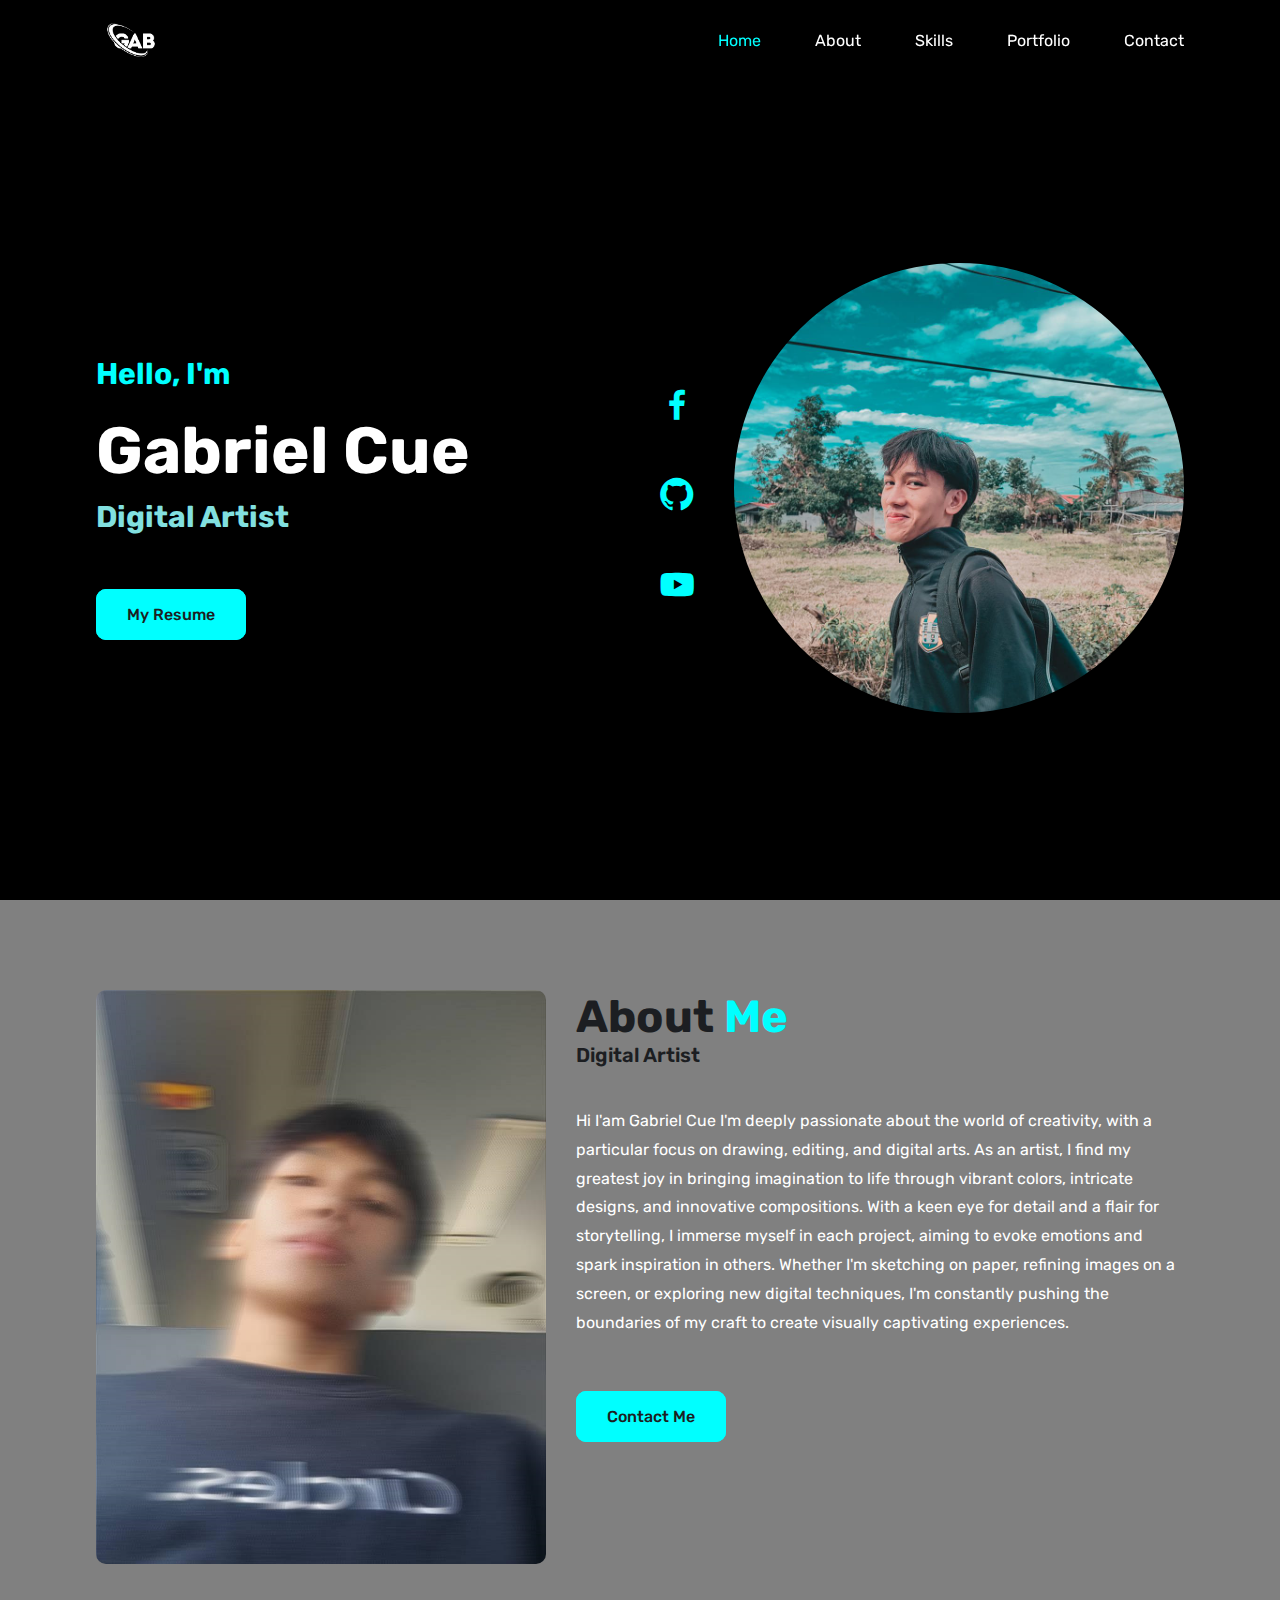
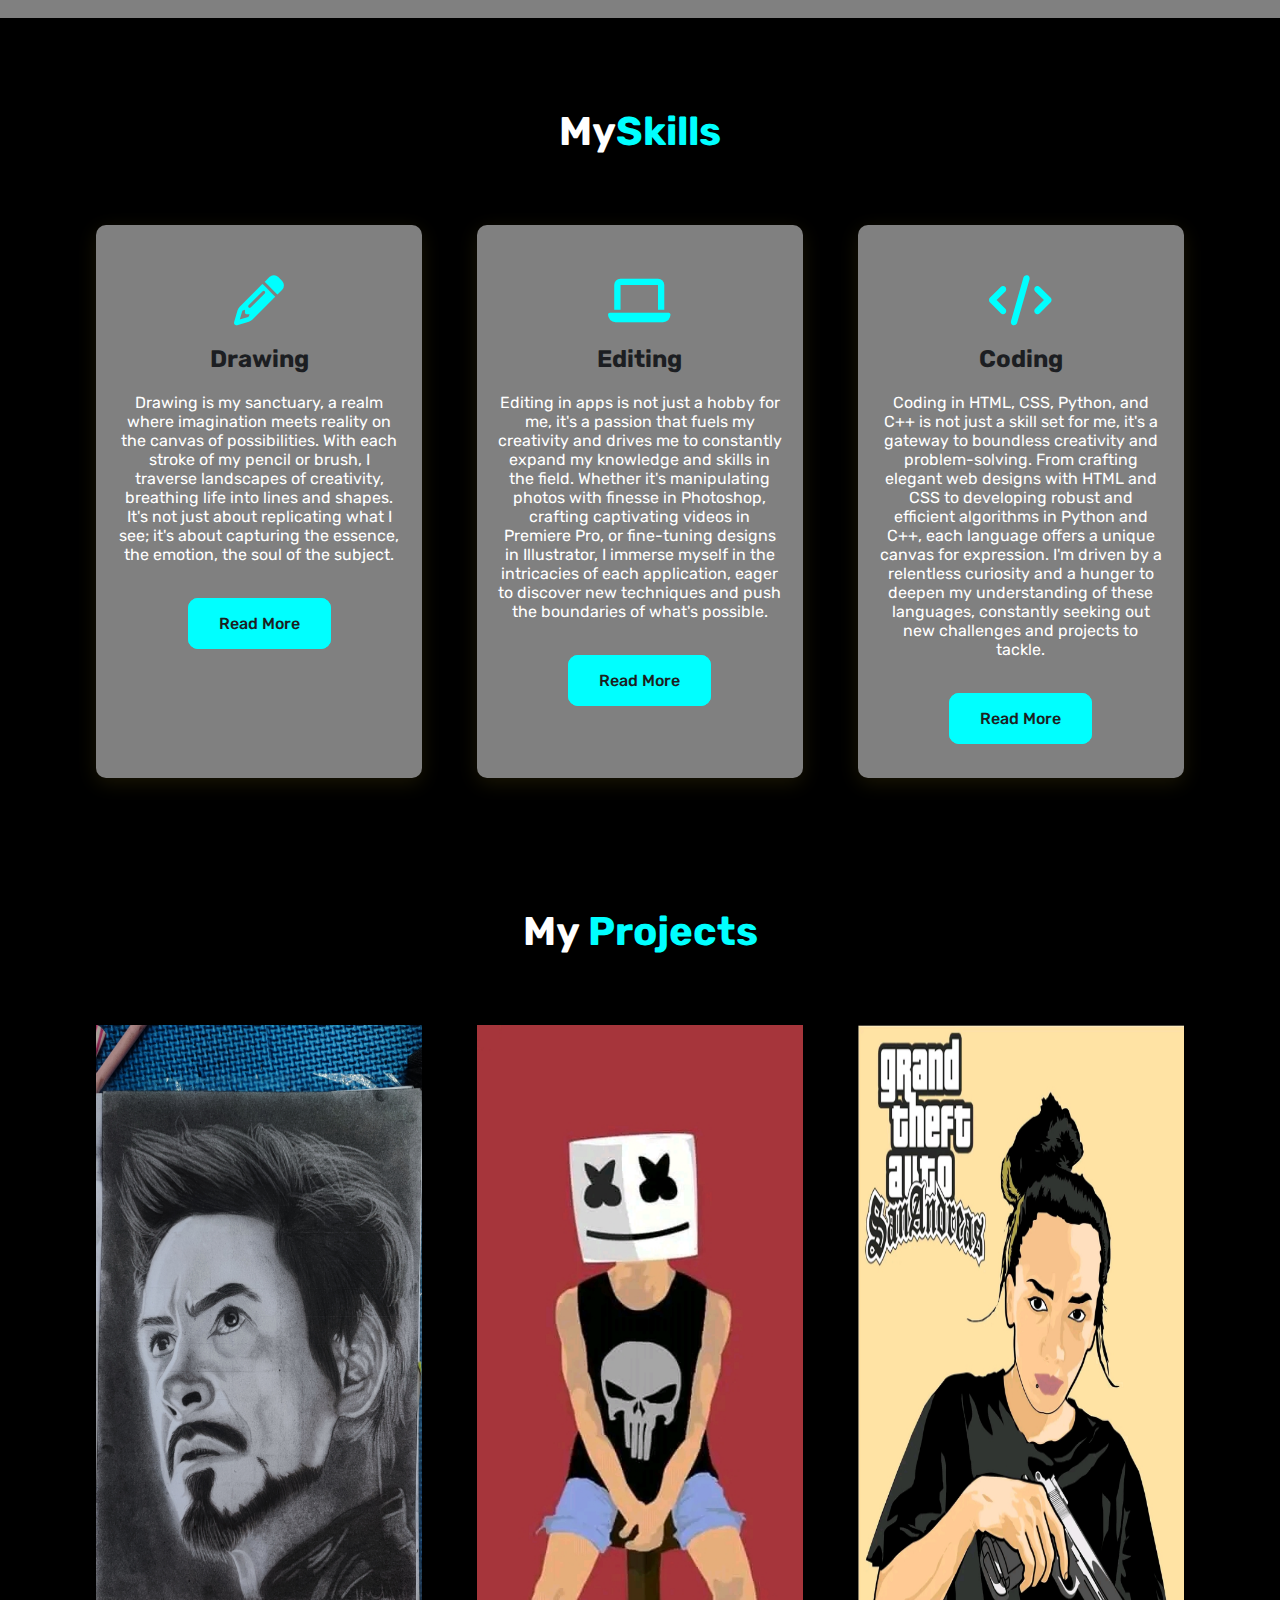
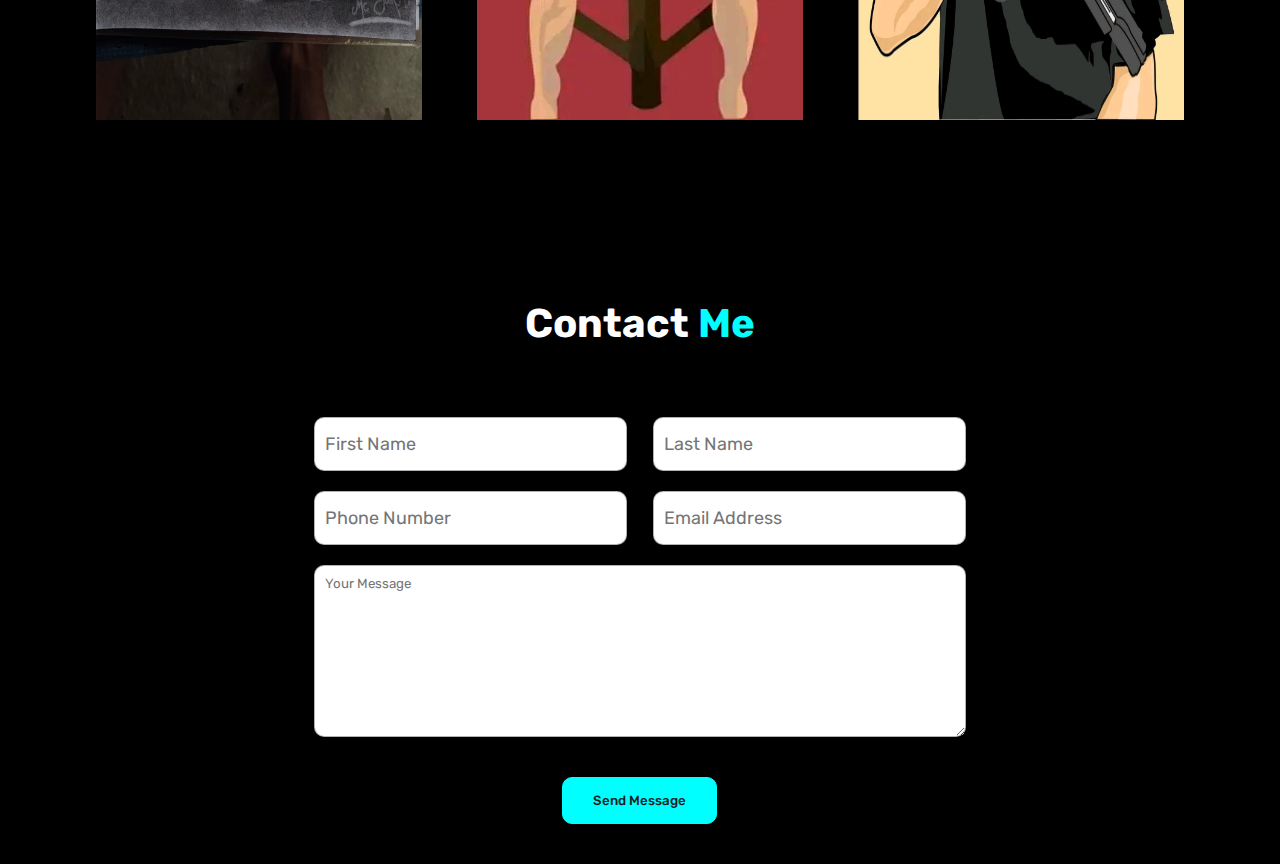
<file: index.html>
<!DOCTYPE html>
<html lang="en">
<head>
    <meta charset="UTF-8">
    <meta http-equiv="X-UA-Compatible" content="IE=edge">
    <meta name="viewport" content="width=device-width, initial-scale=1.0">
    <title>Gabriel Cue</title>
    <link rel="stylesheet" href="https://cdnjs.cloudflare.com/ajax/libs/font-awesome/6.4.0/css/all.min.css">
    <link rel="stylesheet" href="style.css">
    <link rel="icon" type="image/x-icon" href="/images/gablogo.png">
    <link href='https://unpkg.com/boxicons@2.1.4/css/boxicons.min.css' rel='stylesheet'>
</head>
<body>
    <header>
        <nav class="container">
            <img class="logo" src="/images/gablogo.png">
            <i id="btn-menu" class="fa-solid fa-bars"></i>
            <div class="nav-links">
                <a href="#home" class="active">Home</a>
                <a href="#about">About</a>
                <a href="#skills">Skills</a>
                <a href="#Portfolio">Portfolio</a>
                <a href="#Contact">Contact</a>
            </div>
        </nav>
    </header>

    <div class="hero" id="home">
        <div class="container">
            <div class="content">
                <h4>Hello, I'm</h4>
                <h1>Gabriel Cue</h1>
                <p>Digital Artist</p>
                <a href="resume.html" class="btn">My Resume</a>
            </div>

            <div class="linkicons">
                <a href="https://www.facebook.com/kyzou"><i class='bx bxl-facebook'></i></a>
                <a href="https://github.com/gabrielcue/Portfolio.git"><i class='bx bxl-github'></i></a>
                <a href="https://www.youtube.com/@aranx1749"><i class='bx bxl-youtube'></i></a>
            </div>

            <div class="hero-img">
                <img src="/images/aboutgab.jpg" alt="">
            </div>
        </div>
    </div>

    

    <section id="about" class="about">
        <div class="container">
            <div class="about-img">
                <img src="/images/aboutcon.jpg" alt="">
            </div>
            <div class="content">
                <h1>About <span>Me</span></h1>
                <h3>Digital Artist</h3>
                <p>Hi I'am Gabriel Cue I'm deeply passionate about the world of creativity, with a particular focus on drawing, editing, and digital arts. As an artist, I find my greatest joy in bringing imagination to life through vibrant colors, intricate designs, and innovative compositions. With a keen eye for detail and a flair for storytelling, I immerse myself in each project, aiming to evoke emotions and spark inspiration in others. Whether I'm sketching on paper, refining images on a screen, or exploring new digital techniques, I'm constantly pushing the boundaries of my craft to create visually captivating experiences.</p>
                     <div class="btns">
                        <a href="#Contact" class="btn">Contact Me</a>
                     </div>
            </div>
        </div>
    </section>

    <section id="skills" class="skills">
        <div class="container">
            <div class="sec-top">
                <h1>My<span>Skills</span></h1>
            </div>

            <div class="boxs">

                <div class="box">
                    <i class="fa-solid fa-pencil"></i>
                    <h3>Drawing</h3>
                    <p>Drawing is my sanctuary, a realm where imagination meets reality on the canvas of possibilities. With each stroke of my pencil or brush, I traverse landscapes of creativity, breathing life into lines and shapes. It's not just about replicating what I see; it's about capturing the essence, the emotion, the soul of the subject.</p>

                         <a href="#" class="btn">Read More</a>
                </div>

                <div class="box">
                    <i class="fa-solid fa-laptop"></i>
                    <h3>Editing</h3>
                    <p>Editing in apps is not just a hobby for me, it's a passion that fuels my creativity and drives me to constantly expand my knowledge and skills in the field. Whether it's manipulating photos with finesse in Photoshop, crafting captivating videos in Premiere Pro, or fine-tuning designs in Illustrator, I immerse myself in the intricacies of each application, eager to discover new techniques and push the boundaries of what's possible.</p>

                         <a href="#" class="btn">Read More</a>
                </div>

                <div class="box">
                    <i class="fa-solid fa-code"></i>
                    <h3>Coding</h3>
                    <p>Coding in HTML, CSS, Python, and C++ is not just a skill set for me, it's a gateway to boundless creativity and problem-solving. From crafting elegant web designs with HTML and CSS to developing robust and efficient algorithms in Python and C++, each language offers a unique canvas for expression. I'm driven by a relentless curiosity and a hunger to deepen my understanding of these languages, constantly seeking out new challenges and projects to tackle.</p>

                         <a href="#" class="btn">Read More</a>
                </div>
            </div>
        </div>
    </section>

    <section id="Portfolio" class="portfolio">
        <div class="container">
            <div class="sec-top">
                <h1>My <span>Projects</span></h1>
            </div>

            <div class="boxs">

                <div class="box">
                    <div class="box-hover">
                        <span>Charcoal Portrait</span>
                    </div>
                    <img src="images/portrait 1.jpg" alt="">
                </div>

                <div class="box">
                    <div class="box-hover">
                        <span>Adobe Photoshop CS3</span>
                    </div>
                    <img src="images/adobe2.jpg" alt="">
                </div>

                <div class="box">
                    <div class="box-hover">
                        <span>Adobe Photoshop CS3</span>
                    </div>
                    <img src="images/adobe3.jpg" alt="">
                </div>

                
            </div>
        </div>
    </section>

    <section id="Contact" class="contact">
        <div class="container">
            <div class="sec-top">
                <h1>Contact <span>Me</span></h1>
            </div>

            <form action="">
                <input type="text" placeholder="First Name">
                <input type="text" placeholder="Last Name">
                <input type="number" placeholder="Phone Number">
                <input type="email" placeholder="Email Address">
                <textarea name="" id="" cols="30" rows="10" placeholder="Your Message"></textarea>
                <button class="btn">Send Message</button>
            </form>
        </div>
    </section>
    <script src="main.js"></script>
</body>
</html>
</file>
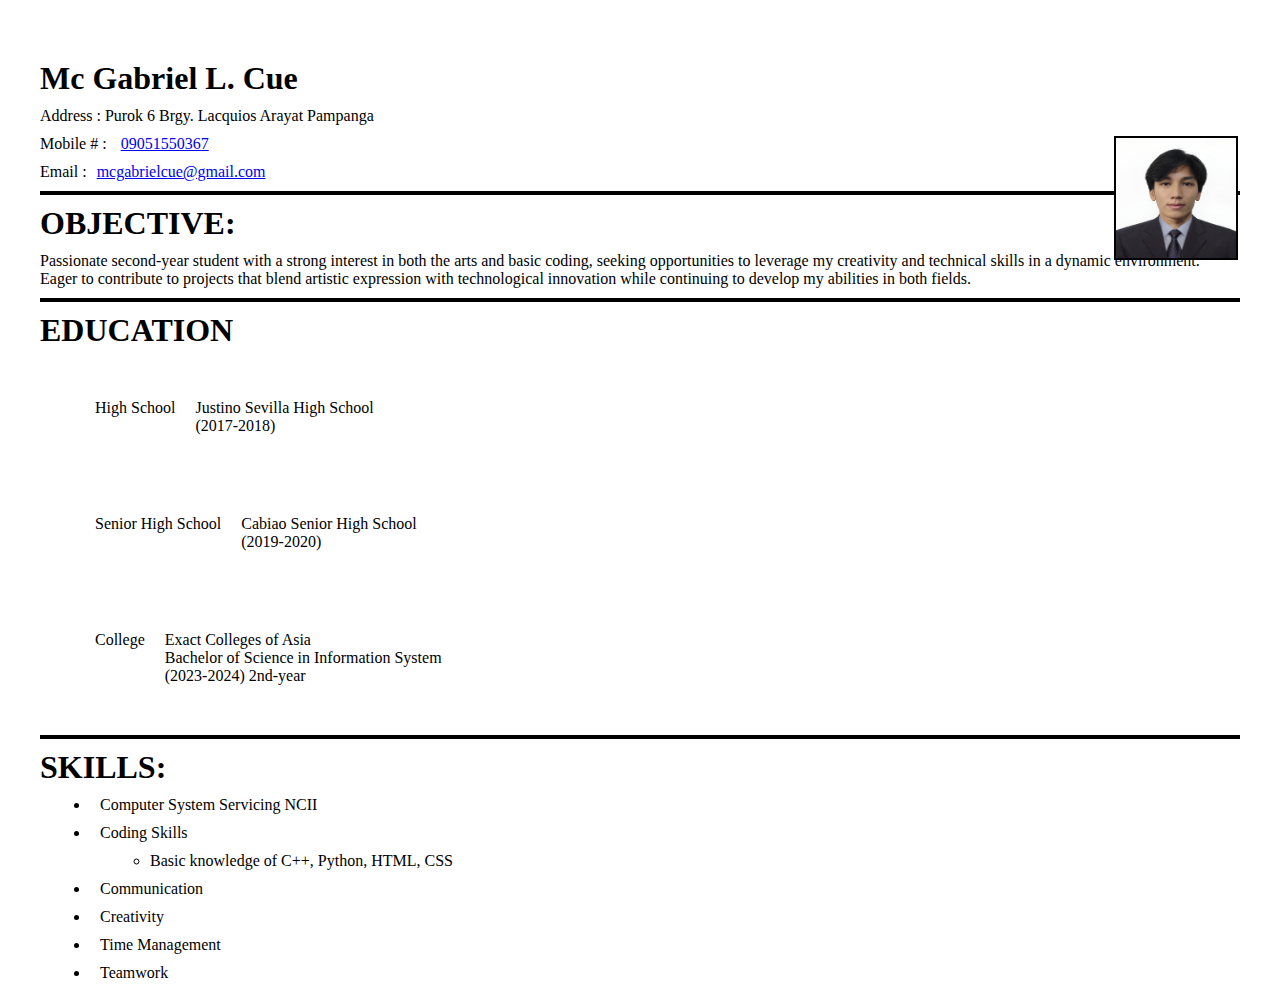
<file: resume.html>
<!DOCTYPE html>
<html lang="en">
<head>
    <meta charset="UTF-8">
    <meta name="viewport" content="width=device-width, initial-scale=1.0">
    <title>My Resume</title>
    <link rel="stylesheet" href="resume.css">
</head>
<body>
    <div class="resume">
        <h1>Mc Gabriel L. Cue</h1>
        <p>Address : Purok 6 Brgy. Lacquios Arayat Pampanga</p>
        <p>Mobile # : <a href="#">09051550367</a>
        <p>Email :<a href="#">mcgabrielcue@gmail.com</a>
        <hr>
    </div>

    <section class="objectives">
        <div class="pic1by1">
            <img src="images/resume1v1.jpg">
        </div>
        <h1>OBJECTIVE:</h1>
        <p>Passionate second-year student with a strong interest in both the arts and basic coding, seeking opportunities to leverage my creativity and technical skills in a dynamic environment. Eager to contribute to projects that blend artistic expression with technological innovation while continuing to develop my abilities in both fields.</p>
        <div class="per-data">
            <hr>
            <h1>EDUCATION</h1>
            <ul class="main-text">
                <li class="text">
                    <p>High School</p>
                    <p>Justino Sevilla High School<br>(2017-2018)</p>
                </li>
                <li class="text">
                    <p>Senior High School</p>
                    <p>Cabiao Senior High School<br>(2019-2020)</p>
                </li>
                <li class="text">
                    <p>College</p>
                    <p>Exact Colleges of Asia<br>Bachelor of Science in Information System<br>(2023-2024) 2nd-year</p>
                </li>
            </ul>
        </div>

        <div class="exp">
            <hr>
            <h1>SKILLS:</h1>
            <ul class="main-text2">
                <li class="text">
                    <p>Computer System Servicing NCII</p>
                </li>
                <li>
                    <p>Coding Skills
                        <ul>
                            <li>
                                Basic knowledge of C++, Python, HTML, CSS
                            </li>
                        </ul>
                    </p>
                </li>
                <li>
                    <p>Communication</p>
                </li>
                <li>
                    <p>Creativity</p>
                </li>
                <li>
                    <p>Time Management</p>
                </li>
                <li>
                    <p>Teamwork</p>
                </li>
            </ul>
        </div>
    </section>
</body>
</html>
</file>
<file: style.css>
/* fonts */
@import url('https://fonts.googleapis.com/css2?family=Dosis:wght@300;400;500;600;700;800&family=Rajdhani:wght@300;400;500;600;700&family=Rubik:wght@300;400;500;600;700&display=swap');
*{
    padding: 0;
    margin: 0;
    box-sizing: border-box;
    font-family: 'Rubik', sans-serif;
    text-decoration: none;
    transition: 0.3s;
}
*::selection{
    background-color: aqua;
    color: #fff;
}

html{
    scroll-behavior: smooth;
}
.container{
    width: 85%;
    margin: auto;
}

.container .logo{
    width: 70px;
}
.btn{
    padding: 15px 30px;
    color: #1c1e22;
    font-weight: 500;
    background-color: aqua;
    border-radius: 10px;
    border: 1px solid aqua;
}
.btn:hover{
    color: aqua;
    background: #fff;
}

section{
    padding: 90px 0 40px;
}

.sec-top{
    
    text-align: center;
    margin-bottom: 70px;
}
.sec-top h1{
    color: white;
    font-size: 40px;
}
.sec-top h1 span{
    color: aqua;
}

.boxs{
    display: flex;
    flex-wrap: wrap;
    justify-content: space-between;
}
.boxs .box{
    width: 30%;
}
/* start Header */

header{
    position: fixed;
    top: 0;
    left: 0;
    right: 0;
    background: transparent;
    z-index: 1000;

}
header.active{
    background-color: black;
    border-bottom: 1px solid #8888884a;
}
header nav{
    display: flex;
    justify-content: space-between;
    align-items: center;
    height: 80px;
}
header nav .nav-links a{
    color: #fff;
    margin-left: 50px;
}
header nav .nav-links a:hover,
header nav .nav-links a.active{
    color: aqua;
}

#btn-menu{
    display: none;
}

.hero{
    padding-top: 80px;
    background: black;
    min-height: 100vh;
    display: flex;
    justify-content: center;
    align-items: center;
}
.hero .container{
    display: flex;
    justify-content: space-between;
    align-items: center;
}
.hero .content h4{
    color: aqua;
    font-size: 30px;
}
.hero .content h1{
    color: #fff;
    font-size: 65px;
    margin: 20px 0 10px;
}
.hero .content p{
    color: rgb(130, 224, 224);
    font-size: 30px;
    font-weight: bold;
    margin-bottom: 70px;
}

.linkicons a{
    margin-left: 150px;
    font-size: 40px;
    padding-top: 30px;
    background: black;
    height: 10vh;
    display: flex;
    justify-content: left;
    align-items: left;
    color: aqua;
}

.linkicons a:hover{
    color: blue;
    transition: 0.;
}
.hero .hero-img img{
    border-radius: 50%;
    width: 450px;
}

 .about {
    background-color: grey;
    padding: 90px 0 50px;
 }
.about .container{
    display: flex;
    justify-content: center;
}
.about .about-img img{
    width: 450px;
    border-radius: 10px;
}
.about .content{
    margin-left: 30px;
}
.about .content h1{
    color: #1c1e22;
    font-size: 45px;
}
.about .content h1 span{
    color: aqua;
}
.about .content h3{
    color: #1c1e22;
    font-size: 20px;
    font-weight: 600;
    margin-bottom: 40px;
}
.about .content p{
    color: #fff;
    line-height: 1.8;
    margin-bottom:70px;
}

.skills{
    background-color: black;
    text-align: center;
}
.skills .boxs .box{
    background-color: grey;
    padding: 50px 20px;
    border-radius: 10px;
    box-shadow: 0px 5px 20px 0px rgba(128, 112, 22, 0.2);
    position: relative;
    top: 0;
}
.skills .boxs .box:hover{
    top: -25px;
}
.skills .boxs .box i{
    color: aqua;
    font-size: 50px;
    margin-bottom: 20px;
}
.skills .boxs .box h3{
    color: #1c1e22;
    font-size: 24px;
    margin-bottom: 20px;
}
.skills .boxs .box p{
    color: #fff;
    margin-bottom: 50px;
}

.portfolio{
    background-color: black;
}
.portfolio .boxs .box{
    margin-bottom: 50px;
    position: relative;
    overflow: hidden;
}
.portfolio .boxs .box img{
    width: 100%;
    height: 100%;
}
.portfolio .boxs .box:hover img{
    transform: scale(1.2);
    rotate: -0deg;
    transition: 0.4s ease-out;
}
.portfolio .boxs .box .box-hover{
    position: absolute;
    left: 0;
    bottom: 0;
    width: 100%;
    height: 100%;
    z-index: 2;
    display: flex;
    justify-content: center;
    align-items: center;
    transition: 0.6s;
    opacity: 0;
}
.portfolio .boxs .box:hover .box-hover{
    opacity: 1;
}
.portfolio .boxs .box .box-hover span{
    color: #fff;
    font-size: 25px;
}

.contact{
    background: #000000;
}
.contact form{
    width: 60%;
    margin: auto;
    display: flex;
    flex-wrap: wrap;
    justify-content: space-between;
}
.contact form input{
    width: 48%;
    font-size: 18px;
    padding: 15px 10px;
    outline: none;
    border: 1px solid rgba(0, 0, 0, 0.3);
    margin-bottom: 20px;
    border-radius: 10px;
}
.contact form textarea{
    border: 1px solid rgba(0, 0, 0, 0.3);
    outline: none;
    border-radius: 10px;
    width: 100%;
    padding: 10px;
}
.contact form textarea:focus,
.contact form input:focus{
    border-color: aqua;
}
.contact form button{
    margin: 40px auto 0;
    cursor: pointer;
}


@media(max-width:1200px){
    .container{
        width: 90%;
    }
    .hero .content h1{
        font-size: 50px;
    }
    .hero .content p{
        font-size: 25px;
    }
    .hero .hero-img img{
        width: 380px;
    }
    .hero{
        padding-bottom: 40px;
    }
    .about .content h3{
        font-size: 20px;
    }
    .about .content p{
        margin-bottom: 50px;
    }
    .about .about-img img{
        width: 380px;
    }
    .services .boxs .box h3{
        font-size: 22px;
    }
    .contact form{
        width: 70%;
    }

}
@media(max-width:900px){
    .hero .content h1{
        font-size: 40px;
    }
    .hero .content p{
        font-size: 22px;
    }
    .hero .hero-img img{
        width: 340px;
    }
    header nav .nav-links a{
        margin-left: 40px;
    }
    .about .container{
        flex-direction: column;
        text-align: center;
    }
    .about .about-img img{
        width: 340px;
    }
    .about .about-img {
        margin-bottom: 40px;
    }
    .boxs .box{
        width: 45%;
        margin-bottom: 40px;
    }
    .contact form{
        width: 80%;
    }
}
@media(max-width:780px){
    .hero .container{
        flex-direction: column-reverse;
    }
    .hero .hero-img img{
        width: 380px;
    }
    .hero .content h1{
        font-size: 50px;
    }
    .hero .content{
        margin-top: 40px;
        text-align: center;
    }
    .btn{
        padding: 12px 25px;
    }
    #btn-menu{
        display: block;
        color: #fff;
        font-size: 40px;

    }
    header nav .nav-links{
        position: absolute;
        top: -350px;
        left: 0;
        width: 100%;
        display: flex;
        flex-direction: column;
        background-color: #1c1e22;
    }
    header nav .nav-links.active{
        top: 100%;
    }
    header nav .nav-links a{
        width: 100%;
        margin: auto;
        padding: 20px;
        text-align: center;
        font-size: 20px;
        border-bottom: 1px solid #444;
    }
    header nav .nav-links a.active,
    header nav .nav-links a:hover{
        background-color: aqua;
        color: #1c1e22;
    }
}
@media(max-width:670px){
    .hero .content h1{
        font-size: 40px;
    }
    .hero .hero-img img{
        width: 320px;
    }
    .boxs{
        justify-content: center;

    }
    .boxs .box{
        width: 70%;
    }
    .contact form{
        width: 90%;
    }
}
@media(max-width:500px){
    .hero .hero-img img{
        width: 280px;
    }
    .contact form{
        width: 90%;
        justify-content: center;

    }
    .contact form input{
        width: 100%;
    }
}
</file>
<file: resume.css>
*{
    margin: 10px;
}
.resume h1{ 
    margin-top: 50px;
    margin-bottom: 10px;
    text-transform: capitalize;
}
span{
    color: blue;
}
hr{
    margin-top: px;
    border: 2px solid black;
}
.per-data{
    margin: 0;
}
.pic1by1 img{
    border: 2px solid black;
    width: 120px;
    height: 120px;
    margin-left: 73%;
    position: absolute;
    bottom: 70%;
    right: 32px;
}
.text h4{
    margin-right: 50px;
}
.main-text li{
    margin: 0;
    padding: 30px 5px;
    display: flex;
}
.exp{
    margin: 0;
}
</file>
